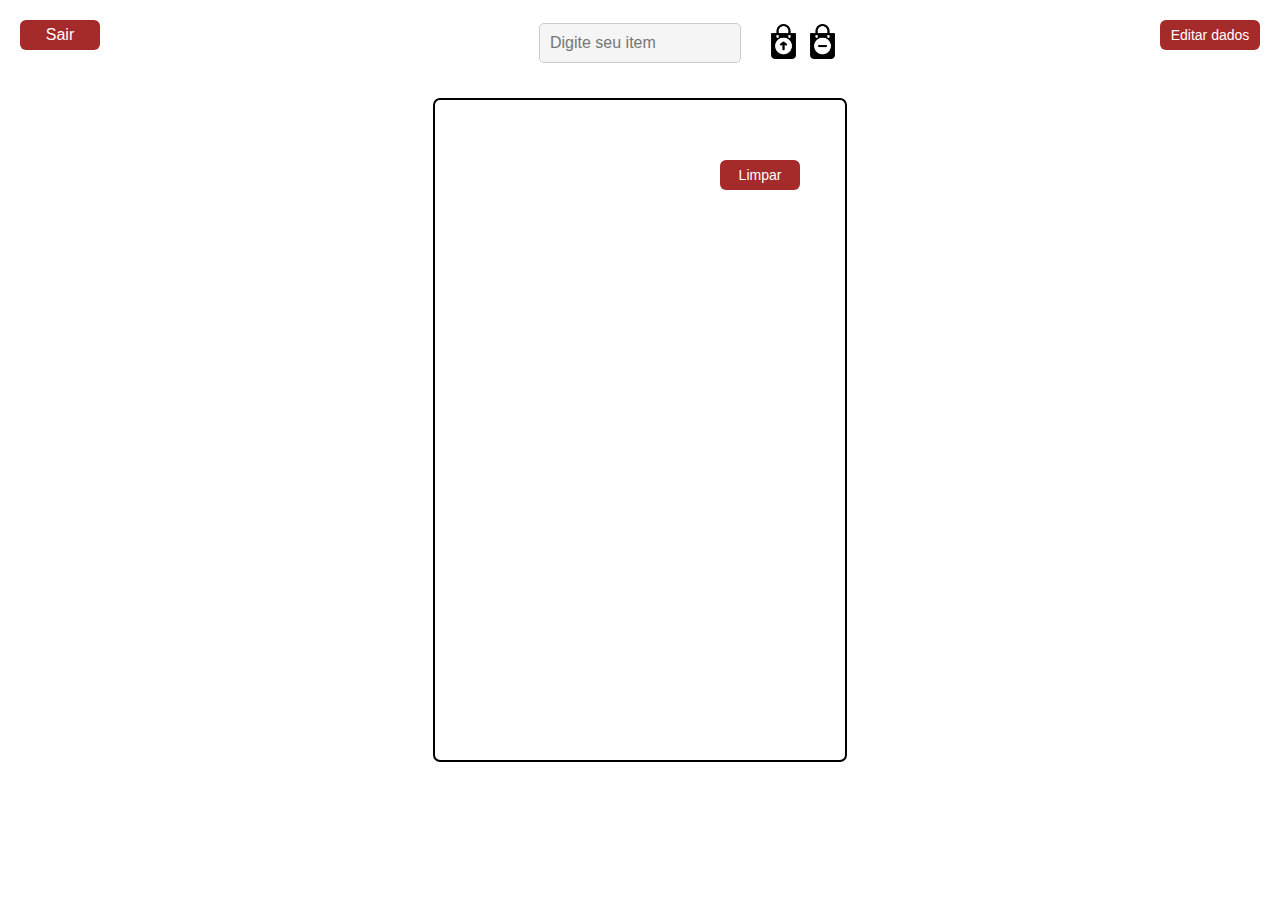
<file: src/pagina principal/index.html>
<!DOCTYPE html>
<html lang="pt-BR">

<head>
    <meta charset="UTF-8">
    <meta name="viewport" content="width=device-width, initial-scale=1.0">
    <link rel="stylesheet" href="index.css">
    <link rel="stylesheet" href="../resposividade/principal.css">
    <title>Document</title>
</head>

<body>
    <div class="pagina-principal">

        <div id="menuHorizontal">
            <div id="edit">
                <button id="btn-fechar">X</button>
                <div class="nome-usuario">

                    <input type="text" placeholder="Nome" id="nome" class="input" autocomplete="off">
                    <input type="text" placeholder="Usuário" id="usuario" class="input" autocomplete="off">
                </div>
                <div class="receber-email">
                    <input type="text" placeholder="Email" id="email" class="input">
                </div>
                <input type="date" id="data" class="input" autocomplete="off">
                <div>
                    <input type="password" placeholder="Nova senha" id="senha" class="input">
                    <button id="btn-salvar">Salvar</button>
                    <span id="span-olho"><img src="../pagina principal/assets/mostrar-senha.png" class="olho"
                            id="olhoSenha" alt=""></span>
                </div>
            </div>
        </div>
        <div id="dados">
            <div id="sair"></div>
            <button id="btn-sair">Sair</button>
            <div id="editar"></div>
            <button id="btn-editar">Editar dados</button>
        </div>
        <div class="produtos-loja">
            <input type="text" id="inputLista" autocomplete="off" placeholder="Digite seu item">
            <div id="addRet">
                <img id="adicionar" class="btnCompras" src="./assets/adicionar.png.png" alt="">
                <img id="remover" clss="btnCompras" src="./assets/remover.png.png" alt="">
            </div>
            <div class="carrinho-de-compras"></div>
            <ul id="menu">
            </ul>
            <div class="botao-limpar"><button id="btn-limpar">Limpar</button></div>
        </div>

    </div>

    <script src="index.js"></script>
</body>

</html>
</file>
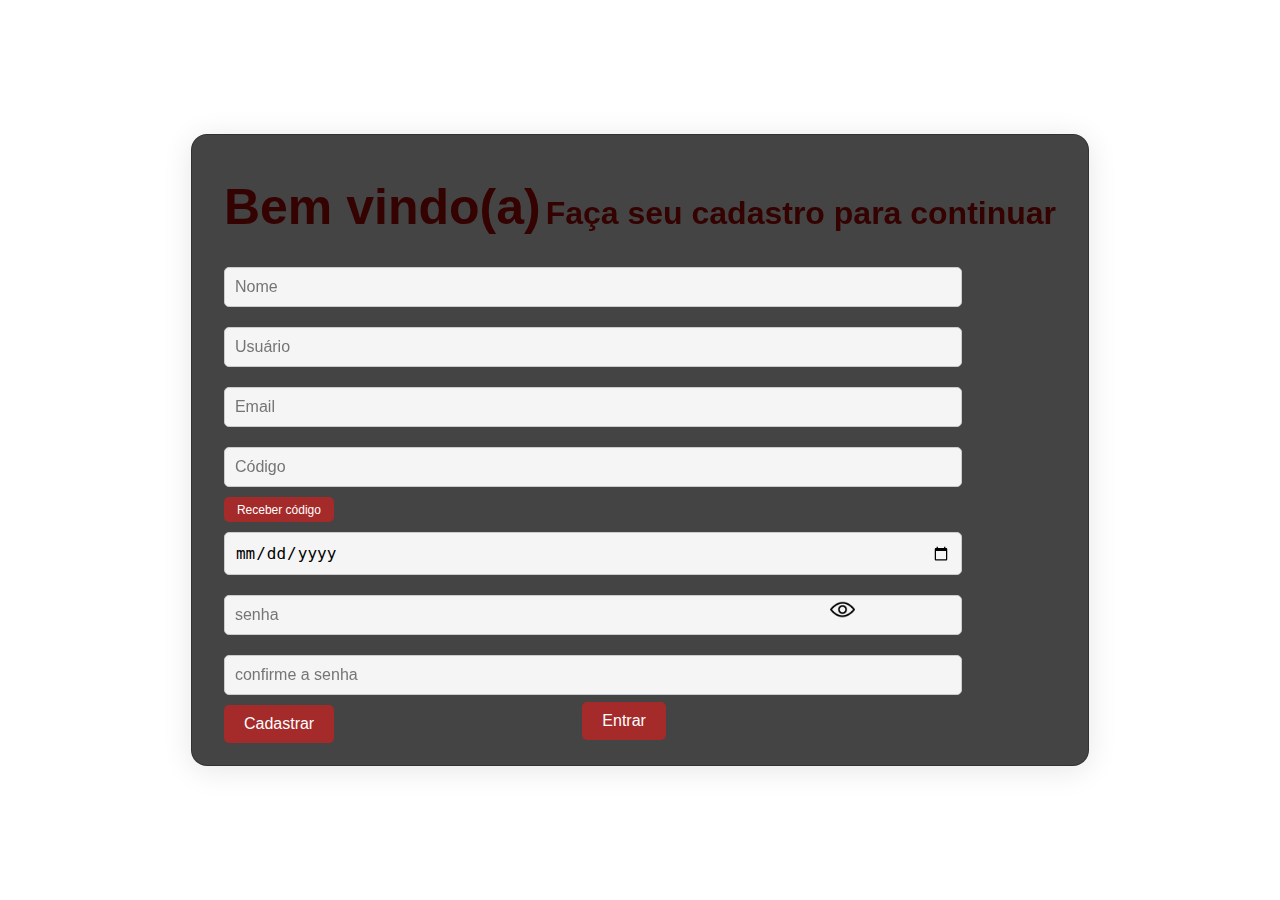
<file: src/cadastro/cadastro.html>
<!DOCTYPE html>
<html lang="pt-BR">

<head>
    <meta charset="UTF-8">
    <meta name="viewport" content="width=device-width, initial-scale=1.0">
    <link rel="stylesheet" href="cadastro.css">
    <link rel="stylesheet" href="../resposividade/cadastro.css">
    <title>cadastro</title>
</head>

<body>
    <div class="pagina-cadastro">
        <div class="formulario-cadastro"> 
            <p id="cadastrando">Cadastrando dados...</p>
            <div id="carregarFormulario">
                <h1 class="titulo-cadastro"><span class="span-bemvindo">Bem vindo(a)</span><span
                        class="span-cadastro">Faça
                        seu cadastro para continuar</span></h1>
                <div class="conteudo-formulario">
                    <div class="nome-usuario">
                        <input type="text" placeholder="Nome" id="nome" class="input" autocomplete="off">
                        <div id="erroNome"></div>
                        <input type="text" placeholder="Usuário" id="usuario" class="input" autocomplete="off">
                    </div>
                    <div class="receber-email">
                        <input type="text" placeholder="Email" id="email" class="input">
                        <div id="erroEmail"></div>
                        <input type="text" placeholder="Código" id="codigo" class="input" autocomplete="off">
                        <button id="btn-codigo">Receber código</button>
                    </div>
                    <input type="date" id="data" class="input" autocomplete="off">
                    <div>
                        <input type="password" placeholder="senha" id="senha" class="input">
                        <span id="span-olho"><img src="../login/assets/mostrar-senha.png" class="olho" id="olhoSenha"
                                alt=""></span>
                        <input type="password" placeholder="confirme a senha" id="confirmeSenha" class="input"
                            autocomplete="off">
                        <button id="btn-cadastrar">Cadastrar</button>
                    </div>

                </div>
                <button id="btn-voltar" onclick="voltar()">Entrar</button>
            </div>
        </div>
    </div>
    <script src="cadastro.js"></script>
</body>

</html>
</file>
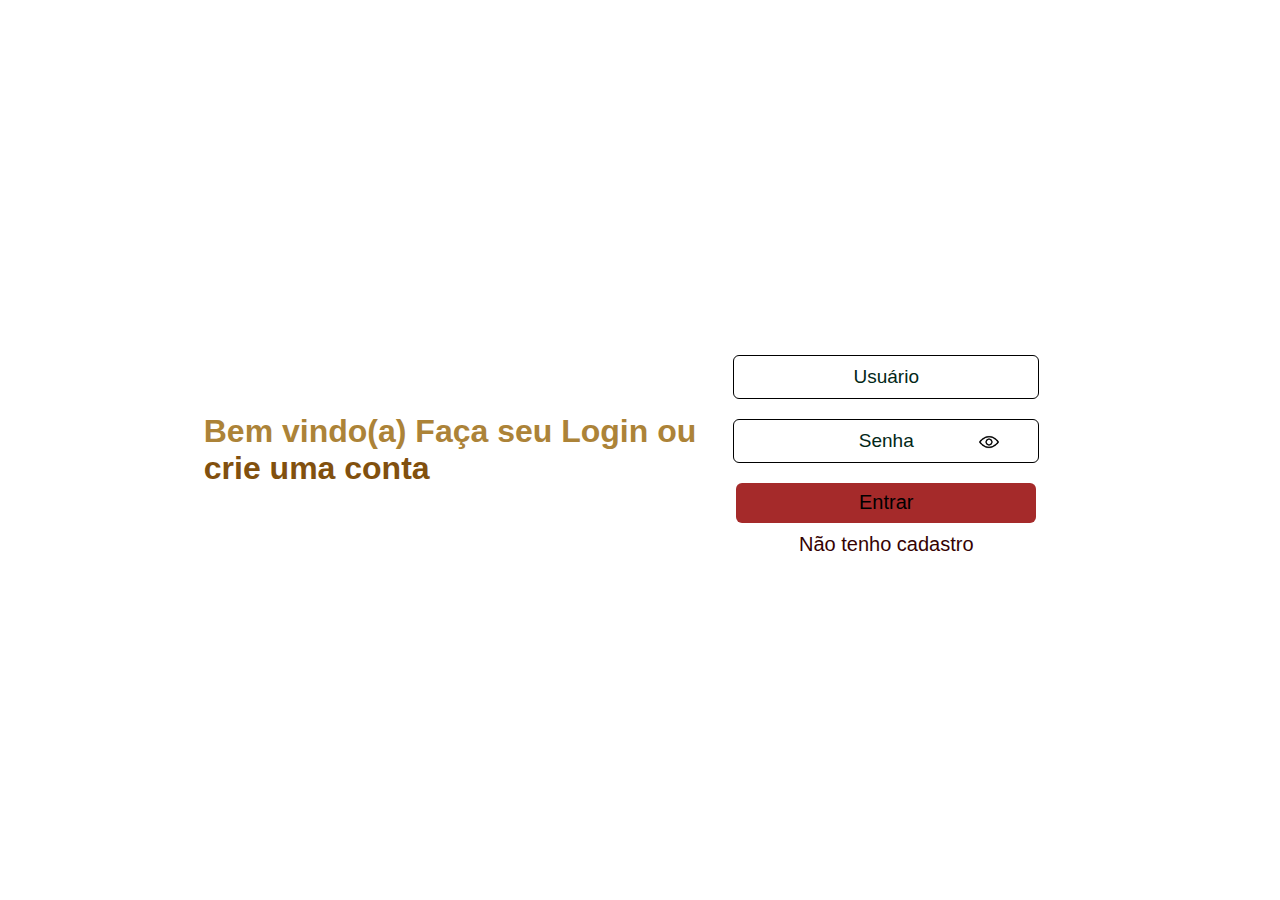
<file: src/login/login.html>
<!DOCTYPE html>
<html lang="en">
<head>
    <meta charset="UTF-8">
    <meta name="viewport" content="width=device-width, initial-scale=1.0">
    <link rel="stylesheet" href="./login.css">
    <link rel="stylesheet" href="../resposividade/login.css">
    <title>Login</title>
</head>
<body>
    <div class="main-page">
        <div class="div-h1"><h1 class="titulo-login"> <span style="color: rgb(172, 131, 56);">Bem vindo(a) Faça seu Login ou </span><br> <span style="color: rgb(129, 80, 14);">crie uma conta</span></h1></div>
        <div class="login">
            <div  id="erroUser"><h3 id="semUsuario">Usuário ou senha incorreto. Tente novamente ou <span ><a href="http://127.0.0.1:5500/src/cadastro/cadastro.html" id="span-erro">crie um nova conta.</a></span></h3></div>
            <div id="erroMobile">Usuário ou senha incorreto</div>
            <div id="usuario-empty"></div>
            <input type="text" class="input" id="usuario" placeholder="Usuário" autocomplete="off">
            <div id="senha-empty"></div>
            <input type="password" class="input" id="senha" placeholder="Senha" autocomplete="off">
            <span id="span-olho" ><img src="../login/assets/mostrar-senha.png" class="olho" id="olhoSenha" alt=""></span>
            <button id="btn-entrar">Entrar</button>
            <div class="noLogin"><a href="http://127.0.0.1:5500/src/cadastro/cadastro.html"class="noLogin" >Não tenho cadastro</a></div>
        </div>
    </div>
    <script src="./login.js"></script>
</body>
</html>
</file>
<file: src/pagina principal/index.css>
body {
    margin: 0;
    padding: 0;
    box-sizing: border-box;
    overflow-x: hidden;
    font-family: Arial, Helvetica, sans-serif;
}

.pagina-principal {
    width: 100vw;
    height: 100vh;
    display: flex;
    justify-content: center;
}

.pagina-principal img {
    width: 35px;
    height: 35px;
}


.btnCompras {
    width: 35px;
    height: 35px;
}

#menu {
    width: 350px;
    height: 600px;
    border: 2px solid black;
    border-radius: 7px;
    list-style: none;
    overflow-y: auto;
    padding: 30px;
    font-size: 25px;
}


#img-verificar {
    width: 25px;
    height: 25px;
}

#img-verificado {
    width: 25px;
    height: 25px;
}


#menuHorizontal{
    height: 400%;
}

#edit {
    width: 800px;
    height: 90%;
    border: 1px solid black;
    display: none;
    position: absolute;
    left: 25%;
    margin-top: 100%;
    align-items: center;
    background: rgba(20, 17, 17, 0.96);
    border-radius: 16px;
    box-shadow: 0 4px 30px rgba(0, 0, 0, 0.1);
    backdrop-filter: blur(17.9px);
    -webkit-backdrop-filter: blur(17.9px);
    border: 1px solid rgba(20, 17, 17, 0.3);
}




.produtos-loja {
    width: 400px;
    height: 800px;
    display: flex;
    justify-content: center;
    align-items: center;
    flex-direction: column;
    position: absolute;
}



#inputLista {
    width: 180px;
    padding: 10px;
    margin: 10px 0;
    display: flex;
    justify-content: center;
    border: 1px solid #ccc;
    border-radius: 5px;
    background-color: #f5f5f5;
    font-size: 16px;
    transition: border-color 0.3s, box-shadow 0.3s;
}

#inputLista:focus {
    outline: none;
    border-color: brown;
    box-shadow: 0 0 5px rgba(139, 69, 19, 0.5);
}


/* div para editar dados */

.input {
    width: 200px;
    padding: 10px;
    margin: 50px;
    border: 1px solid #ccc;
    border-radius: 5px;
    background-color: #f5f5f5;
    font-size: 16px;
    margin-top: 10%;
}


.input:focus {
    outline: none;
    border-color: brown;
    box-shadow: 0 0 5px rgb(53, 2, 2);
    ;
}


#email {
    width: 250px;
}


#btn-salvar {
    background-color: brown;
    color: white;
    padding: 10px 20px;
    border: none;
    border-radius: 5px;
    cursor: pointer;
    font-size: 16px;
}

#btn-sair {
    width: 80px;
    height: 30px;
    background-color: brown;
    color: white;
    border: none;
    border-radius: 6px;
    cursor: pointer;
    font-size: 16px;
    position: absolute;

}

#btn-editar {
    width: 100px;
    height: 30px;
    background-color: brown;
    color: white;
    border: none;
    border-radius: 6px;
    cursor: pointer;
    font-size: 14px;
}

#btn-fechar {
    position: absolute;
    color: brown;
    background-color: transparent;
    padding: 10px 20px;
    border: none;
    border-radius: 5px;
    cursor: pointer;
    font-size: 25px;
    font-weight: 800;
    right: 25px;
}

#btn-limpar {
    width: 80px;
    height: 30px;
    background-color: brown;
    color: white;
    border: none;
    border-radius: 6px;
    cursor: pointer;
    font-size: 14px;
}

.botao-limpar {
    position: absolute;
    display: flex;
    right: 10%;
    top: 20%;
}


#olhoSenha {
    width: 25px;
    height: 25px;
   
}

#span-olho {
    position: absolute;
    left: 30%;
    bottom: 24.4%;
}

#addRet {
    position: absolute;
    top: 3%;
    right: 0;
    cursor: pointer;
}


#dados {
    width: 100%;
    display: flex;
    justify-content: space-between;
    padding: 20px;
}
</file>
<file: src/resposividade/principal.css>
@media (max-width: 450px) {
  
    body{
        overflow: hidden;
    }

    .pagina-principal img {
        width: 35px;
        height: 35px;
    }


    .btnCompras {
        width: 35px;
        height: 35px;
    }

    #menu {
        width: 100%;
        height: 500px;
        border: 2px solid black;
        border-radius: 7px;
        list-style: none;
        overflow-y: auto;
        padding: 30px;
        font-size: 25px;
    }


    #img-verificar {
        width: 25px;
        height: 25px;
    }

    #img-verificado {
        width: 25px;
        height: 25px;
    }


    #menuHorizontal {
        height: 100%;
    }

    #edit {
        width: 100%;
        height: 100%;
        display: none;
        left: 0;
        margin-top: 500%;
        align-items: center;
        border-radius: 0;
    }


    .produtos-loja {
        width: 300px;
        height: 600px;
        margin-top: 30%;
    }



    #inputLista {
        width: 130px;
        padding: 8px;
        margin-right: 90px;
    }

    #btn-salvar{
        top: 92.3%;
        left: 20px;
        position: absolute;
    }

    #span-olho {
        position: absolute;
        left: 60%;
        bottom: 12%;
    }

}
</file>
<file: src/cadastro/cadastro.css>
body {
     padding: 0;
     margin: 0;
     box-sizing: border-box;
     overflow: hidden;
     font-family: Arial, sans-serif;
     /* Use uma fonte adequada ao seu projeto */
 }

 .pagina-cadastro {
     width: 100vw;
     height: 100vh;
     display: flex;
     justify-content: center;
     align-items: center;
 }

 .formulario-cadastro {
     width: 70%;
     height: 70%;
     display: flex;
     justify-content: center;
     align-items: center;
     flex-direction: column;
     background: rgba(9, 9, 9, 0.76);
     border-radius: 16px;
     box-shadow: 0 4px 30px rgba(0, 0, 0, 0.1);
     backdrop-filter: blur(5px);
     -webkit-backdrop-filter: blur(5px);
     border: 1px solid rgba(9, 9, 9, 0.3);
 }


 .span-bemvindo {
     color: rgb(53, 2, 2);;
     margin-right: 5px;
     font-size: 50px;
 }


 .span-cadastro {
     color: rgb(53, 2, 2);;
 }


 .input {
     width: 86%;
     padding: 10px;
     margin: 10px 0;
     border: 1px solid #ccc;
     border-radius: 5px;
     background-color: #f5f5f5;
     font-size: 16px;
 }


 .input:focus {
     outline: none;
     border-color: brown;
     box-shadow: 0 0 5px rgb(53, 2, 2);;
 }


 #btn-cadastrar {
     background-color: brown;
     color: white;
     padding: 10px 20px;
     border: none;
     border-radius: 5px;
     cursor: pointer;
     font-size: 16px;
 }

 
 #btn-codigo {
     background-color: brown;
     color: white;
     width: 110px;
     height: 25px;
     border: none;
     border-radius: 5px;
     cursor: pointer;
     font-size: 12px;
 }

 .olho{
    width: 25px;
    height: 25px;
 }

 .olho{
    width: 25px;
    height: 25px;
 }

 #span-olho{
    position: absolute;
    right: 26%;
    top: 73.3%;
 }


 #btn-voltar{
    position: absolute;
    background-color: brown;
    color: white;
    padding: 10px 20px;
    border: none;
    border-radius: 5px;
    cursor: pointer;
    font-size: 16px;
    top: 90%;
    margin-left: 40%;
 }





 #cadastrando{
    display: none;
    color: brown;
    font-family: Arial, Helvetica, sans-serif;
    font-size: 30px;
 }
</file>
<file: src/resposividade/cadastro.css>
@media screen and (max-width: 450px) {
    .formulario-cadastro {
        border-radius: 0px;
        width: 100%;
        height: 100%;
        font-size: 14px;
    }

    .input {
        margin: 15px;
        width: 300px;
        font-size: 12px;
    }

    #btn-codigo{
        font-size: 13px;
        margin: 2px 0 2px 15px;
    }

    #btn-cadastrar {
        width: 120px;
        margin: 5px 0 10px 25px;
        font-size: 19px;     
    }

    .span-bemvindo{
        margin: 10px;
        font-size: 25px;
    }

    .span-cadastro{
        font-size: 20px;
    }

    .titulo-cadastro{
        text-align: center;
    }

    #erroEmail{
        font-size: 18px;
        margin-left: 20px;
    }
    
    .olho{
        width: 25px;
        height: 25px;
     }
    
     .olho{
        width: 19px;
        height: 19px;
     }

     #span-olho{
        position: absolute;
        right: 15%;
        top: 73.4%;
    }
    #btn-voltar{
        margin-top: 7px;
    }
}
</file>
<file: src/login/login.css>
body{
    margin: 0;
    padding: 0;
    box-sizing: border-box;
    overflow: hidden;
    font-family: Arial, Helvetica, sans-serif;
}

.main-page{
    width: 100vw;
    height: 100vh;
    display: flex;
    justify-content: center;
    align-items: center;
}

.login{
    width: 380px;
    height: 500px;
    display: flex;
    justify-content: center;
    align-items: center;
    flex-direction: column;
}


.input{
    width: 300px;
    height: 40px;
    font-size: 19px;
    border: 1px solid black;
    outline: none;
    margin: 10px;
    background-color: transparent;
    text-align: center;
    border-radius: 6px;
}

.input:focus {
    outline: none;
    border-color: brown;
    box-shadow: 0 0 5px rgb(53, 2, 2);;
}


.input::placeholder{
    text-align: center;
    color: rgb(2, 39, 24);
}

.noLogin{
    font-size: 20px;
    text-decoration: none;
    color: rgb(53, 2, 2);
}

.noLogin:hover{
    text-decoration: underline;
}

#btn-entrar{
    width: 300px;
    height: 40px;
    font-size: 20px;
    margin: 10px;
    background-color: brown;
    border-radius: 6px;
    border: none;
}

#btn-entrar:hover{
    cursor: pointer;
    background-color: rgb(116, 26, 26);
}

#erroUser{
    display: none;
    padding: 2px;
    border-radius: 6px;
    width: 300px;
    font-size: 13px;
    text-align: center;
    background-color: rgb(158, 108, 15);
}


#span-erro{
    text-decoration: none;
    color: brown;
}

#span-erro:hover{
    text-decoration: underline;
}


.olho{
    width: 20px;
    height: 20px;
}

#span-olho{
    margin-left: 16%;
    margin-bottom: 1%;
    position: absolute;
}

#erroMobile{
    display: none;
    color: transparent;
}
</file>
<file: src/resposividade/login.css>
@media screen and (max-width: 450px){
    @media (max-width: 450px) {
        .login {
            padding: 20px; /* Espaçamento interno para melhor legibilidade */
        }
        
        .titulo-login{
            font-size: 25px;
            margin: 0 0 0 10px;
        }

        .input, #btn-entrar, .erroUser {
            width: 90%; 
        }
    
        #btn-entrar {
            margin-top: 10px;
        }

        .noLogin{
            text-align: center;
            font-size: 18px;
        }

        #span-olho{
            margin-bottom : 7px;
            margin-left: 72%;

        }

        .div-h1{
            position: absolute;
            top: 10%;
            text-align: center;
        }


        #erroMobile{
            color: red;
            font-size: 19px;
            font-family: Arial, Helvetica, sans-serif;
        }

    }
}
</file>
